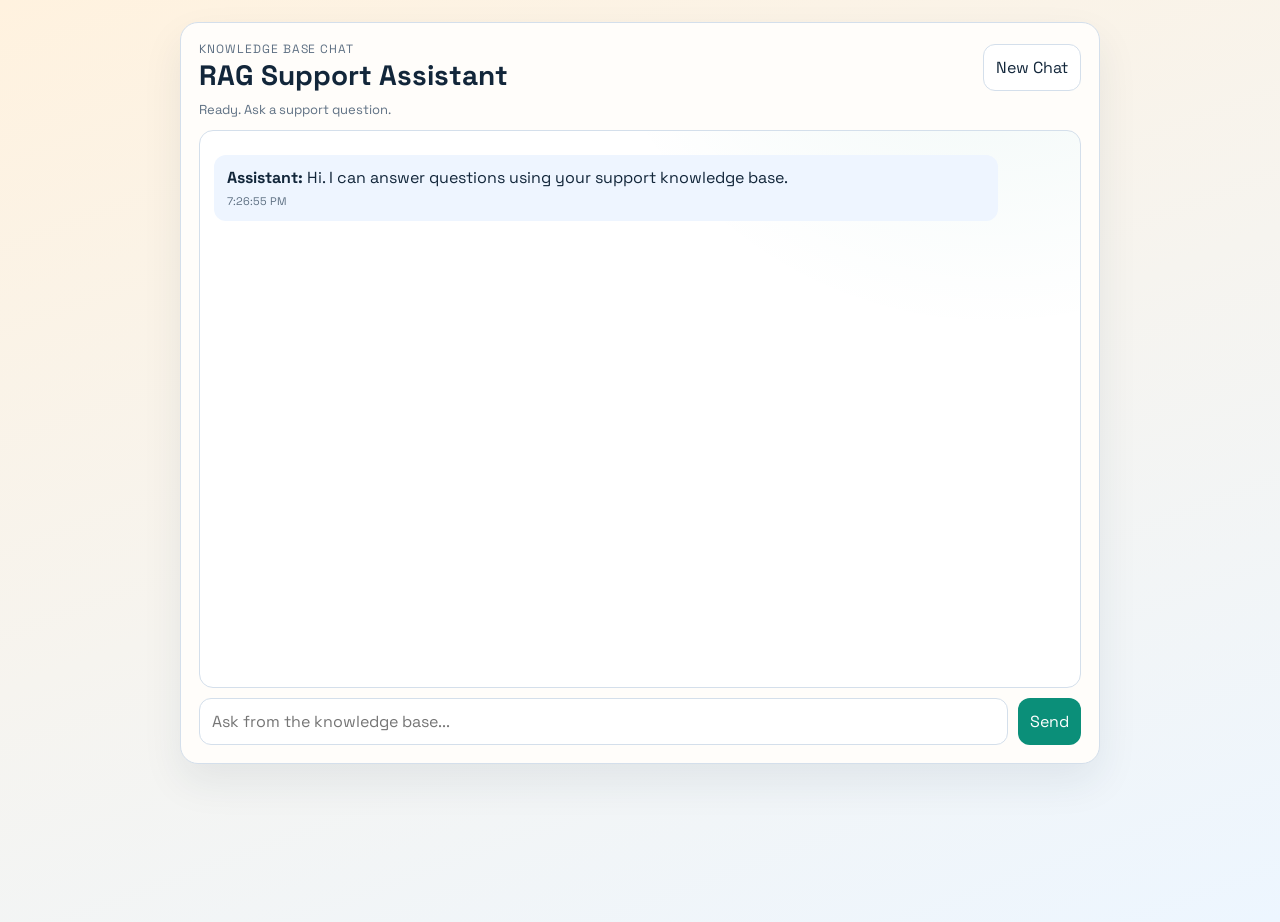
<file: frontend/index.html>
<!doctype html>
<html lang="en">
<head>
  <meta charset="UTF-8" />
  <meta name="viewport" content="width=device-width, initial-scale=1.0" />
  <title>RAG Support Assistant</title>
  <link rel="stylesheet" href="/frontend/styles.css" />
</head>
<body>
  <main class="shell">
    <header class="top">
      <div class="brand">
        <p class="kicker">Knowledge Base Chat</p>
        <h1>RAG Support Assistant</h1>
      </div>
      <button id="newChatBtn" class="ghost-btn" type="button">New Chat</button>
    </header>

    <p id="statusText" class="status">Ready. Ask a support question.</p>

    <section id="chatWindow" class="chat-window"></section>

    <div id="loading" class="loading hidden">
      <span class="dot"></span><span class="dot"></span><span class="dot"></span>
      Assistant is thinking...
    </div>

    <form id="chatForm" class="composer">
      <input id="messageInput" type="text" placeholder="Ask from the knowledge base..." autocomplete="off" />
      <button id="sendBtn" type="submit">Send</button>
    </form>
  </main>
  <script src="/frontend/app.js"></script>
</body>
</html>
</file>
<file: frontend/styles.css>
@import url("https://fonts.googleapis.com/css2?family=Space+Grotesk:wght@400;500;700&display=swap");

:root {
  --bg-top: #fff2df;
  --bg-bottom: #edf6ff;
  --card: #fffdfa;
  --text: #12263a;
  --muted: #5e7083;
  --accent: #0b8f79;
  --accent-strong: #087463;
  --user: #daf6f0;
  --bot: #eef5ff;
  --border: #d4dfeb;
}

* { box-sizing: border-box; }

body {
  margin: 0;
  font-family: "Space Grotesk", "Trebuchet MS", sans-serif;
  background: linear-gradient(160deg, var(--bg-top), var(--bg-bottom));
  color: var(--text);
  min-height: 100vh;
}

.shell {
  max-width: 920px;
  margin: 22px auto;
  background: var(--card);
  border: 1px solid var(--border);
  border-radius: 18px;
  padding: 18px;
  box-shadow: 0 18px 40px rgba(21, 52, 82, 0.08);
}

.top {
  display: flex;
  justify-content: space-between;
  align-items: flex-end;
  gap: 12px;
}

.kicker {
  margin: 0;
  font-size: 12px;
  letter-spacing: 0.08em;
  text-transform: uppercase;
  color: var(--muted);
}

h1 {
  margin: 3px 0 0;
  font-size: 28px;
  line-height: 1.1;
}

.status {
  margin: 10px 0 12px;
  color: var(--muted);
  font-size: 13px;
}

.chat-window {
  height: 62vh;
  overflow-y: auto;
  border: 1px solid var(--border);
  border-radius: 14px;
  padding: 14px;
  background:
    radial-gradient(circle at 90% -40%, rgba(11, 143, 121, 0.08), transparent 38%),
    #ffffff;
}

.msg {
  margin: 10px 0;
  padding: 11px 13px;
  border-radius: 12px;
  line-height: 1.45;
  max-width: 92%;
}

.msg.user {
  background: var(--user);
  margin-left: auto;
}

.msg.bot {
  background: var(--bot);
  margin-right: auto;
}

.meta {
  color: var(--muted);
  font-size: 11px;
  margin-top: 5px;
}

.loading {
  color: var(--muted);
  margin: 9px 2px;
  display: flex;
  align-items: center;
  gap: 6px;
}

.dot {
  width: 6px;
  height: 6px;
  border-radius: 50%;
  background: var(--accent);
  animation: pulse 1s infinite ease-in-out;
}

.dot:nth-child(2) { animation-delay: 0.15s; }
.dot:nth-child(3) { animation-delay: 0.3s; }

@keyframes pulse {
  0%, 100% { transform: translateY(0); opacity: 0.5; }
  50% { transform: translateY(-3px); opacity: 1; }
}

.hidden { display: none; }

.composer {
  display: grid;
  grid-template-columns: 1fr auto;
  gap: 10px;
  margin-top: 10px;
}

input, button {
  border-radius: 12px;
  border: 1px solid var(--border);
  padding: 12px;
  font: inherit;
}

input:focus {
  outline: 2px solid rgba(11, 143, 121, 0.28);
  border-color: var(--accent);
}

button {
  background: var(--accent);
  color: #ffffff;
  border: none;
  cursor: pointer;
  transition: background 0.15s ease;
}

button:hover { background: var(--accent-strong); }
button:disabled { opacity: 0.65; cursor: not-allowed; }

.ghost-btn {
  background: #ffffff;
  color: var(--text);
  border: 1px solid var(--border);
}

.ghost-btn:hover { background: #f7fbff; }

@media (max-width: 700px) {
  .shell { margin: 0; min-height: 100vh; border-radius: 0; padding: 14px; }
  h1 { font-size: 23px; }
  .chat-window { height: 70vh; }
  .msg { max-width: 100%; }
}
</file>
